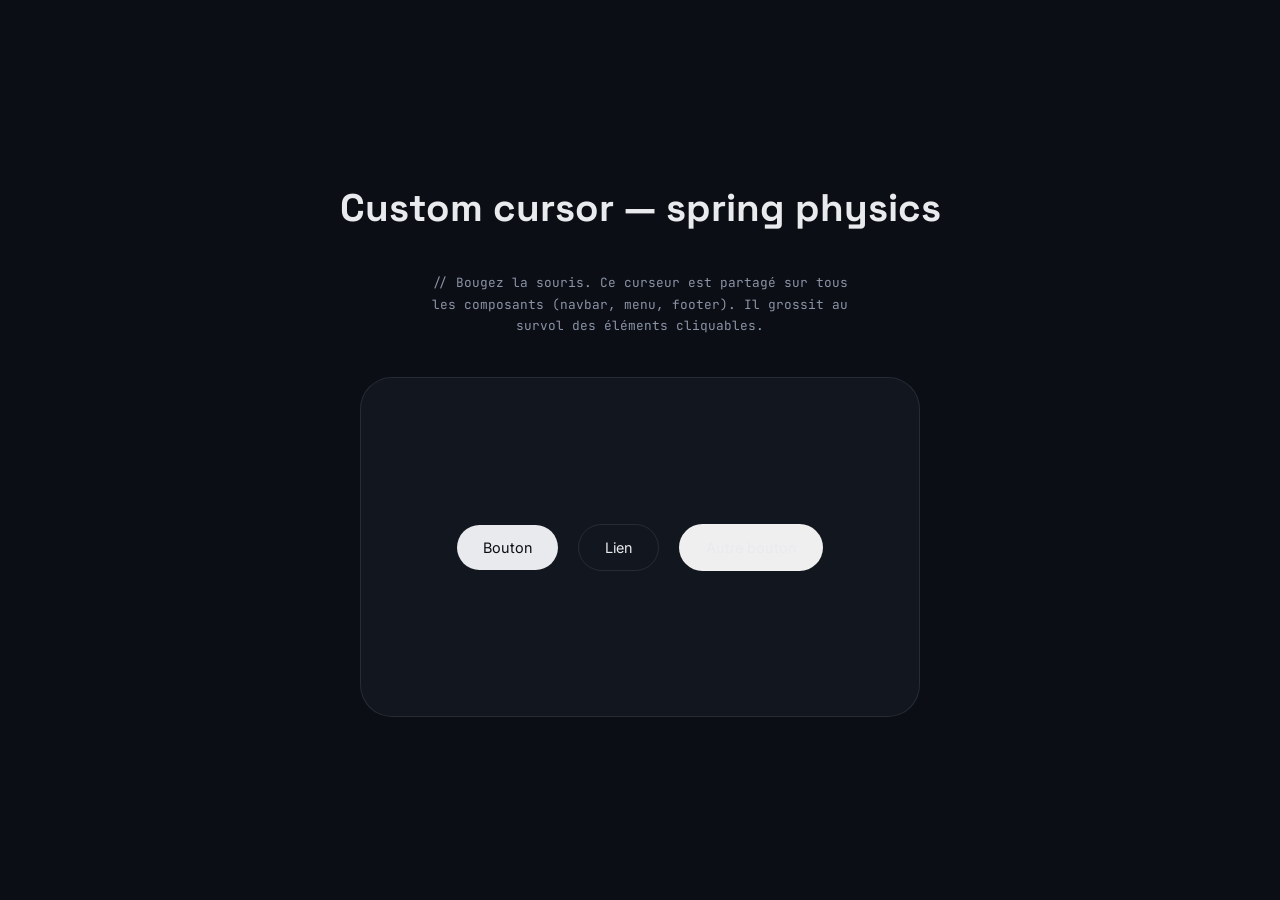
<file: cursor.html>
<!DOCTYPE html>
<html lang="fr">
<head>
<meta charset="UTF-8">
<meta name="viewport" content="width=device-width, initial-scale=1.0">
<title>Composant — Custom Cursor (spring physics)</title>
<link href="https://fonts.googleapis.com/css2?family=Space+Grotesk:wght@500;600;700&family=Inter:wght@400;500&family=JetBrains+Mono:wght@400;500&display=swap" rel="stylesheet">
<link rel="stylesheet" href="cursor.css">
<style>
  :root {
    --bg: #0B0E14;
    --bg-elevated: #12161F;
    --border: rgba(255,255,255,0.09);
    --text: #E8EAED;
    --text-muted: #8B93A7;
    --accent-cyan: #5EEAD4;
    --accent-amber: #F5A623;
    --font-display: 'Space Grotesk', sans-serif;
    --font-body: 'Inter', sans-serif;
    --font-mono: 'JetBrains Mono', monospace;
  }
  * { margin: 0; padding: 0; box-sizing: border-box; }
  body {
    background: var(--bg); color: var(--text); font-family: var(--font-body);
    min-height: 100vh; display: flex; flex-direction: column; align-items: center; justify-content: center;
    gap: 40px; padding: 60px 24px;
  }
  a, button { color: inherit; text-decoration: none; font: inherit; }

  h1 { font-family: var(--font-display); font-size: clamp(1.6rem, 4vw, 2.4rem); text-align: center; }
  p.note { font-family: var(--font-mono); font-size: 0.8rem; color: var(--text-muted); text-align: center; max-width: 440px; line-height: 1.7; }

  .playground {
    width: min(560px, 90vw);
    height: 340px;
    border: 1px solid var(--border);
    border-radius: 32px;
    background: var(--bg-elevated);
    display: flex;
    align-items: center;
    justify-content: center;
    gap: 20px;
    flex-wrap: wrap;
  }
  .demo-btn {
    padding: 14px 26px;
    border: 1px solid var(--border);
    border-radius: 100px;
    font-size: 0.9rem;
  }
  .demo-btn.filled { background: var(--text); color: var(--bg); border: none; }
</style>
</head>
<body>

<h1>Custom cursor — spring physics</h1>
<p class="note">// Bougez la souris. Ce curseur est partagé sur tous les composants (navbar, menu, footer). Il grossit au survol des éléments cliquables.</p>

<div class="playground">
  <button class="demo-btn filled">Bouton</button>
  <a href="#" class="demo-btn">Lien</a>
  <button class="demo-btn">Autre bouton</button>
</div>

<script src="cursor.js"></script>
</body>
</html>
</file>
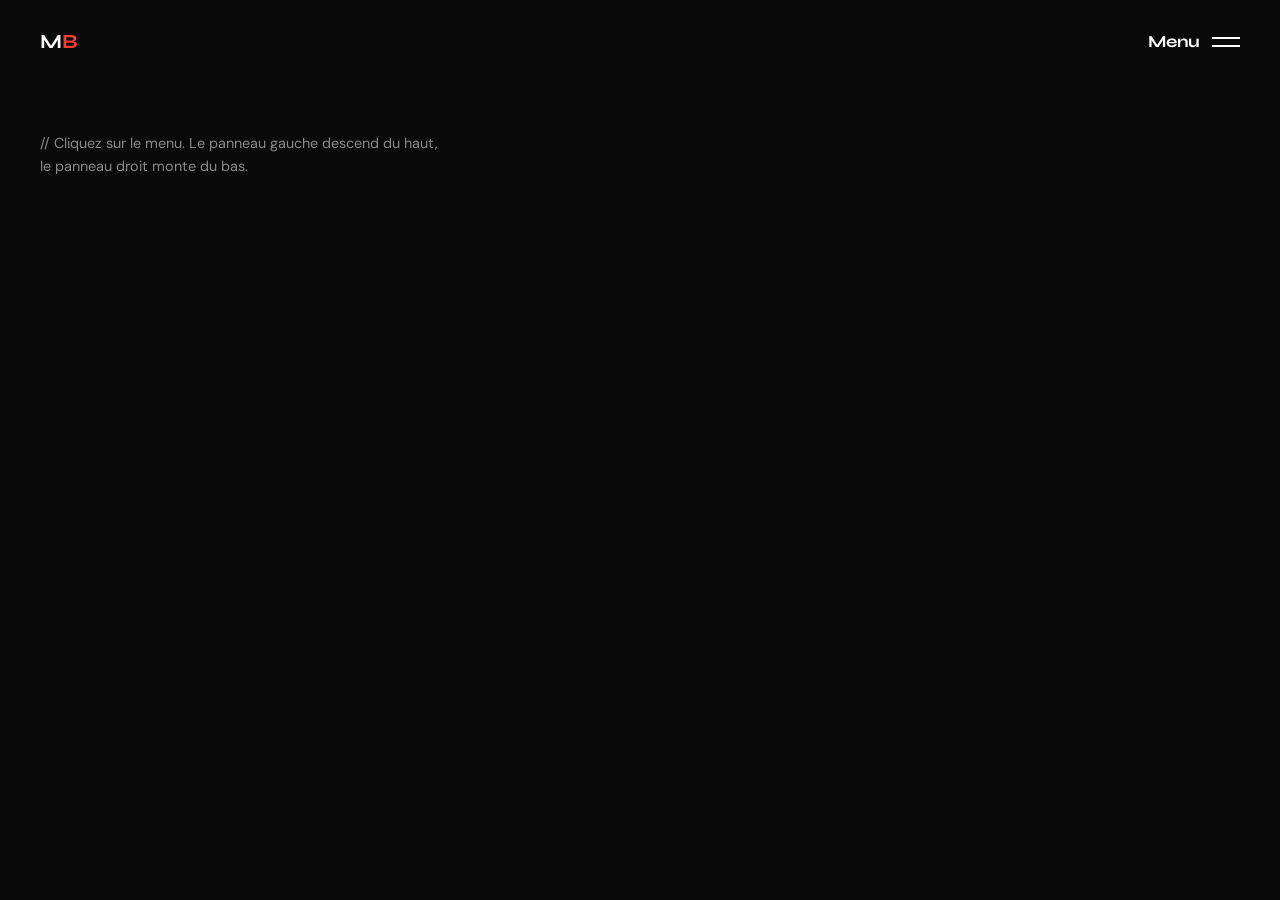
<file: menu.html>
<!DOCTYPE html>
<html lang="fr">
<head>
<meta charset="UTF-8">
<meta name="viewport" content="width=device-width, initial-scale=1.0">
<title>Composant — Menu</title>
<link rel="preconnect" href="https://fonts.googleapis.com">
<link rel="preconnect" href="https://fonts.gstatic.com" crossorigin>
<link href="https://fonts.googleapis.com/css2?family=Syne:wght@600;700;800&family=DM+Sans:wght@400;500;600;700&display=swap" rel="stylesheet">
<link rel="stylesheet" href="cursor.css">
<style>
  :root {
    --bg: #0a0a0a;
    --panel-left: #0a0a0a;
    --panel-right: #1a1a1a;
    --text: #ffffff;
    --text-muted: #8a8a8a;
    --border: rgba(255, 255, 255, 0.1);
    --accent: #FF3B30;
    --font-display: 'Syne', sans-serif;
    --font-body: 'DM Sans', sans-serif;
    --ease: cubic-bezier(0.76, 0, 0.24, 1);
  }

  * { margin: 0; padding: 0; box-sizing: border-box; }

  body {
    background: var(--bg);
    color: var(--text);
    font-family: var(--font-body);
    min-height: 100vh;
    overflow-x: hidden;
  }

  a { color: inherit; text-decoration: none; }
  button { font: inherit; color: inherit; background: none; border: none; cursor: pointer; }
  :focus-visible { outline: 2px solid var(--accent); outline-offset: 3px; }

  /* Demo bar / navbar */
  .navbar.demo-bar {
    position: fixed;
    top: 0;
    left: 0;
    right: 0;
    z-index: 200;
    display: flex;
    align-items: center;
    justify-content: space-between;
    padding: 0 40px;
    height: 84px;
    border-bottom: 1px solid transparent;
    transition: transform 0.45s var(--ease), height 0.4s var(--ease), border-color 0.4s var(--ease);
    will-change: transform;
  }

  .navbar.demo-bar.is-scrolled {
    height: 68px;
    border-bottom-color: var(--border);
  }

  .navbar.demo-bar.is-away {
    transform: translateY(-100%);
    pointer-events: none;
  }

  .demo-logo {
    font-family: var(--font-display);
    font-weight: 700;
    font-size: 1.25rem;
    letter-spacing: -0.02em;
  }

  .demo-logo span { color: var(--accent); }

  .demo-hint {
    padding: calc(84px + 48px) 40px 48px;
    font-size: 0.9rem;
    color: var(--text-muted);
    max-width: 480px;
    line-height: 1.6;
  }

  .nav-toggle {
    display: inline-flex;
    align-items: center;
    gap: 12px;
    padding: 0;
    border: none;
    background: none;
    z-index: 200;
    position: relative;
  }

  .nav-toggle-label {
    font-family: var(--font-display);
    font-weight: 700;
    font-size: 1.05rem;
    letter-spacing: -0.02em;
    color: var(--text);
  }

  .nav-toggle-icon {
    display: flex;
    flex-direction: column;
    justify-content: center;
    gap: 6px;
    width: 28px;
  }

  .nav-toggle-icon span {
    display: block;
    width: 100%;
    height: 2px;
    background: var(--text);
    transition: transform 0.4s var(--ease), opacity 0.3s var(--ease);
  }

  .nav-toggle.is-open .nav-toggle-icon span:nth-child(1) {
    transform: translateY(4px) rotate(45deg);
  }

  .nav-toggle.is-open .nav-toggle-icon span:nth-child(2) {
    transform: translateY(-4px) rotate(-45deg);
  }

  body.menu-open .navbar {
    display: none !important;
  }

  .menu-panel-head {
    flex-shrink: 0;
    height: 84px;
    display: flex;
    align-items: center;
    opacity: 0;
  }

  .menu-panel-right .menu-panel-head { justify-content: flex-end; }

  .menu-head-name {
    font-family: var(--font-display);
    font-weight: 700;
    font-size: 1.25rem;
    letter-spacing: -0.02em;
    color: #ffffff;
  }

  .menu-head-name span { color: var(--accent); }

  .menu-head-close {
    display: inline-flex;
    align-items: center;
    gap: 12px;
    color: #ffffff;
  }

  .menu-head-label {
    font-family: var(--font-display);
    font-weight: 700;
    font-size: 1.05rem;
    letter-spacing: -0.02em;
    color: #ffffff;
  }

  .menu-head-icon {
    display: flex;
    flex-direction: column;
    justify-content: center;
    gap: 6px;
    width: 28px;
  }

  .menu-head-icon span {
    display: block;
    width: 100%;
    height: 2px;
    background: #ffffff;
  }

  .menu-head-icon span:nth-child(1) { transform: translateY(4px) rotate(45deg); }
  .menu-head-icon span:nth-child(2) { transform: translateY(-4px) rotate(-45deg); }

  /* ============ FULLSCREEN MENU ============ */
  .menu-overlay {
    position: fixed;
    inset: 0;
    z-index: 100;
    display: flex;
    pointer-events: none;
    visibility: hidden;
    background: transparent;
  }

  .menu-overlay.is-open {
    pointer-events: auto;
    visibility: visible;
  }

  .menu-panels {
    display: flex;
    width: 100%;
    height: 100%;
    overflow: hidden;
  }

  .menu-panel {
    position: relative;
    height: 100%;
    overflow: hidden;
    will-change: transform;
  }

  .menu-panel-left {
    flex: 1.15;
    background: var(--panel-left);
    transform: translateY(-101%);
  }

  .menu-panel-right {
    flex: 0.85;
    background: var(--panel-right);
    transform: translateY(101%);
  }

  .menu-panel-inner {
    height: 100%;
    display: flex;
    flex-direction: column;
    padding: 0 48px 40px;
  }

  /* Left header */
  .menu-logo {
    font-family: var(--font-display);
    font-weight: 700;
    font-size: 1.35rem;
    letter-spacing: -0.03em;
    display: inline-flex;
    align-items: center;
    gap: 10px;
    margin-bottom: auto;
    opacity: 0;
  }

  .menu-logo-mark {
    width: 28px;
    height: 28px;
    border-radius: 6px;
    background: var(--text);
    color: var(--panel-left);
    display: flex;
    align-items: center;
    justify-content: center;
    font-size: 0.85rem;
    font-weight: 800;
  }

  /* Nav links */
  .menu-nav {
    display: flex;
    flex-direction: column;
    gap: 2px;
    margin: 20px 0 auto;
  }

  .menu-link {
    display: flex;
    align-items: center;
    gap: 14px;
    padding: 6px 0;
    opacity: 0;
    transform: translateY(20px);
  }

  .menu-link-index {
    font-size: 0.72rem;
    font-weight: 500;
    color: var(--text-muted);
    min-width: 24px;
  }

  .menu-link-label {
    font-family: var(--font-display);
    font-weight: 700;
    font-size: clamp(1.35rem, 2.8vw, 2.15rem);
    letter-spacing: -0.03em;
    line-height: 1.1;
    color: var(--text);
    transition: color 0.3s var(--ease);
  }

  .menu-link-plus {
    margin-left: auto;
    width: 22px;
    height: 22px;
    display: flex;
    align-items: center;
    justify-content: center;
    font-size: 1rem;
    font-weight: 400;
    color: var(--text);
    transition: transform 0.35s var(--ease), color 0.3s var(--ease);
  }

  .menu-link:hover .menu-link-label { color: var(--accent); }
  .menu-link:hover .menu-link-plus {
    transform: rotate(45deg);
    color: var(--accent);
  }

  /* Right panel */
  .menu-close {
    align-self: flex-end;
    width: 48px;
    height: 48px;
    display: flex;
    align-items: center;
    justify-content: center;
    opacity: 0;
    transition: transform 0.3s var(--ease);
  }

  .menu-close:hover { transform: rotate(90deg); }

  .menu-close svg {
    width: 22px;
    height: 22px;
    stroke: var(--text);
    stroke-width: 1.5;
    fill: none;
  }

  .menu-contact {
    margin-top: auto;
    margin-bottom: auto;
    max-width: 300px;
  }

  .menu-contact-title {
    font-family: var(--font-display);
    font-weight: 700;
    font-size: clamp(1.25rem, 2vw, 1.6rem);
    letter-spacing: -0.03em;
    margin-bottom: 24px;
    opacity: 0;
    transform: translateY(20px);
  }

  .menu-contact-block {
    margin-bottom: 18px;
    opacity: 0;
    transform: translateY(16px);
  }

  .menu-contact-label {
    display: block;
    font-size: 0.78rem;
    color: var(--text-muted);
    margin-bottom: 4px;
  }

  .menu-contact-value {
    font-size: 0.95rem;
    font-weight: 500;
    color: var(--text);
    line-height: 1.4;
    transition: color 0.25s var(--ease);
  }

  a.menu-contact-value:hover { color: var(--accent); }

  .menu-socials {
    display: flex;
    gap: 10px;
    margin-top: 4px;
  }

  .menu-social {
    width: 40px;
    height: 40px;
    border-radius: 50%;
    border: 1px solid var(--border);
    display: flex;
    align-items: center;
    justify-content: center;
    transition: background 0.3s var(--ease), border-color 0.3s var(--ease), transform 0.3s var(--ease);
  }

  .menu-social svg {
    width: 15px;
    height: 15px;
    fill: currentColor;
  }

  .menu-social:hover {
    background: var(--accent);
    border-color: var(--accent);
    transform: translateY(-2px);
  }

  @media (max-width: 900px) {
    .demo-bar { padding: 0 20px; }
    .demo-hint { padding: 32px 20px; }

    .menu-panels { flex-direction: column; }
    .menu-panel-inner { padding: 0 24px 32px; }
    .menu-panel-head { height: 72px; }

    .menu-panel-left,
    .menu-panel-right {
      flex: none;
      width: 100%;
    }

    .menu-panel-left { height: 58%; }
    .menu-panel-right { height: 42%; }

    .menu-nav {
      margin: 20px 0 12px;
      gap: 2px;
      overflow-y: auto;
    }

    .menu-link { padding: 6px 0; }
    .menu-link-label { font-size: clamp(1.5rem, 7vw, 2rem); }
    .menu-contact { margin-top: 12px; margin-bottom: 0; }
    .menu-contact-title { margin-bottom: 20px; font-size: 1.4rem; }
    .menu-contact-block { margin-bottom: 14px; }
  }
</style>
</head>
<body>

<div class="demo-bar navbar" id="navbar">
  <a href="#" class="demo-logo">M<span>B</span></a>
  <button class="nav-toggle" id="navToggle" aria-label="Ouvrir le menu" aria-expanded="false">
    <span class="nav-toggle-label">Menu</span>
    <span class="nav-toggle-icon" aria-hidden="true">
      <span></span>
      <span></span>
    </span>
  </button>
</div>

<p class="demo-hint">// Cliquez sur le menu. Le panneau gauche descend du haut, le panneau droit monte du bas.</p>

<div class="menu-overlay" id="menuOverlay" aria-hidden="true">
  <div class="menu-panels">
  <div class="menu-panel menu-panel-left" id="panelLeft">
    <div class="menu-panel-inner">
      <div class="menu-panel-head">
        <a href="#" class="menu-head-name">Mohamed <span>Bouzayan</span></a>
      </div>
      <nav class="menu-nav" aria-label="Navigation principale">
        <a href="index.html" class="menu-link">
          <span class="menu-link-index">01</span>
          <span class="menu-link-label">Accueil</span>
          <span class="menu-link-plus" aria-hidden="true">+</span>
        </a>
        <a href="#apropos" class="menu-link">
          <span class="menu-link-index">02</span>
          <span class="menu-link-label">À propos</span>
          <span class="menu-link-plus" aria-hidden="true">+</span>
        </a>
        <a href="projets.html" class="menu-link">
          <span class="menu-link-index">03</span>
          <span class="menu-link-label">Projets</span>
          <span class="menu-link-plus" aria-hidden="true">+</span>
        </a>
        <a href="#competences" class="menu-link">
          <span class="menu-link-index">04</span>
          <span class="menu-link-label">Compétences</span>
          <span class="menu-link-plus" aria-hidden="true">+</span>
        </a>
        <a href="services.html" class="menu-link">
          <span class="menu-link-index">05</span>
          <span class="menu-link-label">Services</span>
          <span class="menu-link-plus" aria-hidden="true">+</span>
        </a>
        <a href="contact.html" class="menu-link">
          <span class="menu-link-index">06</span>
          <span class="menu-link-label">Contact</span>
          <span class="menu-link-plus" aria-hidden="true">+</span>
        </a>
      </nav>
    </div>
  </div>

  <div class="menu-panel menu-panel-right" id="panelRight">
    <div class="menu-panel-inner">
      <div class="menu-panel-head">
        <button type="button" class="menu-head-close" id="menuCloseBtn" aria-label="Fermer le menu">
          <span class="menu-head-label">Menu</span>
          <span class="menu-head-icon" aria-hidden="true"><span></span><span></span></span>
        </button>
      </div>
      <div class="menu-contact">
        <h2 class="menu-contact-title">Get In Touch</h2>

        <div class="menu-contact-block">
          <span class="menu-contact-label">Phone</span>
          <a href="tel:+212690815605" class="menu-contact-value">+212 690 815 605</a>
        </div>

        <div class="menu-contact-block">
          <span class="menu-contact-label">Email</span>
          <a href="mailto:mohammedbouzi177@gmail.com" class="menu-contact-value">mohammedbouzi177@gmail.com</a>
        </div>

        <div class="menu-contact-block">
          <span class="menu-contact-label">Address</span>
          <p class="menu-contact-value">Beni Mellal, Maroc</p>
        </div>

        <div class="menu-contact-block">
          <span class="menu-contact-label">Follow us</span>
          <div class="menu-socials">
            <a href="https://github.com/" class="menu-social" aria-label="GitHub" target="_blank" rel="noopener">
              <svg viewBox="0 0 24 24" aria-hidden="true"><path d="M12 2C6.5 2 2 6.5 2 12c0 4.4 2.9 8.2 6.8 9.5.5.1.7-.2.7-.5v-1.7c-2.8.6-3.4-1.3-3.4-1.3-.4-1.1-1.1-1.4-1.1-1.4-.9-.6.1-.6.1-.6 1 .1 1.5 1 1.5 1 .9 1.5 2.3 1.1 2.9.8.1-.6.3-1.1.6-1.3-2.2-.3-4.6-1.1-4.6-5 0-1.1.4-2 1-2.7-.1-.3-.4-1.3.1-2.7 0 0 .8-.3 2.8 1 .8-.2 1.6-.3 2.4-.3s1.6.1 2.4.3c2-.1 2.8-1 2.8-1 .5 1.4.2 2.4.1 2.7.6.7 1 1.6 1 2.7 0 3.9-2.3 4.7-4.6 5 .4.3.7.9.7 1.8v2.7c0 .3.2.6.7.5C19.1 20.2 22 16.4 22 12c0-5.5-4.5-10-10-10z"/></svg>
            </a>
            <a href="https://x.com/" class="menu-social" aria-label="X / Twitter" target="_blank" rel="noopener">
              <svg viewBox="0 0 24 24" aria-hidden="true"><path d="M18.2 4H21l-6.6 7.5L22 20h-5.8l-4.5-5.4L6.4 20H3.6l7-8L2 4h6l4.1 5L18.2 4zm-1 14.6h1.6L7 5.3H5.3l11.9 13.3z"/></svg>
            </a>
            <a href="https://linkedin.com/" class="menu-social" aria-label="LinkedIn" target="_blank" rel="noopener">
              <svg viewBox="0 0 24 24" aria-hidden="true"><path d="M6.5 9H3v12h3.5V9zM4.8 3C3.5 3 2.5 4 2.5 5.3c0 1.2 1 2.2 2.3 2.2h.1c1.3 0 2.3-1 2.3-2.2C7.1 4 6.1 3 4.8 3zM21 14.5c0-2.8-1.5-4.6-3.6-4.6-1.7 0-2.4.9-2.8 1.6V9H11v12h3.5v-6.5c0-.9.6-1.8 1.6-1.8 1 0 1.5.7 1.5 1.8V21H21v-6.5z"/></svg>
            </a>
          </div>
        </div>
      </div>
    </div>
  </div>
  </div>
</div>

<script src="https://cdnjs.cloudflare.com/ajax/libs/gsap/3.12.5/gsap.min.js"></script>
<script>
  const navToggle = document.getElementById('navToggle');
  const menuClose = document.getElementById('menuCloseBtn');
  const overlay = document.getElementById('menuOverlay');
  const panelLeft = document.getElementById('panelLeft');
  const panelRight = document.getElementById('panelRight');

  let menuOpen = false;

  const openTl = gsap.timeline({
    paused: true,
    defaults: { ease: 'power4.inOut' },
    onReverseComplete() {
      overlay.classList.remove('is-open');
      overlay.setAttribute('aria-hidden', 'true');
      document.body.classList.remove('menu-open');
      document.body.style.overflow = '';
    },
  });

  openTl
    .set(overlay, { visibility: 'visible' })
    /* Gauche : du haut vers le bas */
    .to(panelLeft, { y: '0%', duration: 0.85 }, 0)
    /* Droite : du bas vers le haut */
    .to(panelRight, { y: '0%', duration: 0.85 }, 0)
    .to('.menu-panel-head', { opacity: 1, duration: 0.4, ease: 'power2.out' }, 0.35)
    .to('.menu-link', {
      opacity: 1,
      y: 0,
      stagger: 0.07,
      duration: 0.55,
      ease: 'power3.out',
    }, 0.45)
    .to('.menu-contact-title', { opacity: 1, y: 0, duration: 0.5, ease: 'power3.out' }, 0.5)
    .to('.menu-contact-block', {
      opacity: 1,
      y: 0,
      stagger: 0.08,
      duration: 0.45,
      ease: 'power3.out',
    }, 0.58);

  /* États initiaux des panneaux (hors écran) */
  gsap.set(panelLeft, { y: '-101%' });
  gsap.set(panelRight, { y: '101%' });

  function openMenu() {
    if (menuOpen) return;
    menuOpen = true;
    overlay.classList.add('is-open');
    overlay.setAttribute('aria-hidden', 'false');
    navToggle.classList.add('is-open');
    navToggle.setAttribute('aria-expanded', 'true');
    document.body.classList.add('menu-open');
    document.body.style.overflow = 'hidden';
    openTl.play(0);
  }

  function closeMenu() {
    if (!menuOpen) return;
    menuOpen = false;
    navToggle.classList.remove('is-open');
    navToggle.setAttribute('aria-expanded', 'false');
    openTl.reverse();
  }

  function toggleMenu() {
    menuOpen ? closeMenu() : openMenu();
  }

  navToggle.addEventListener('click', toggleMenu);
  menuClose.addEventListener('click', closeMenu);

  document.querySelectorAll('.menu-link').forEach((link) => {
    link.addEventListener('click', (e) => {
      const href = link.getAttribute('href');
      if (!href || href === '#') {
        e.preventDefault();
        closeMenu();
        return;
      }
      if (!href.startsWith('#')) {
        e.preventDefault();
        closeMenu();
        window.location.assign(href);
        return;
      }
      closeMenu();
    });
  });

  document.addEventListener('keydown', (e) => {
    if (e.key === 'Escape' && menuOpen) closeMenu();
  });
</script>
<script src="navbar-scroll.js"></script>
<script src="cursor.js"></script>
</body>
</html>
</file>
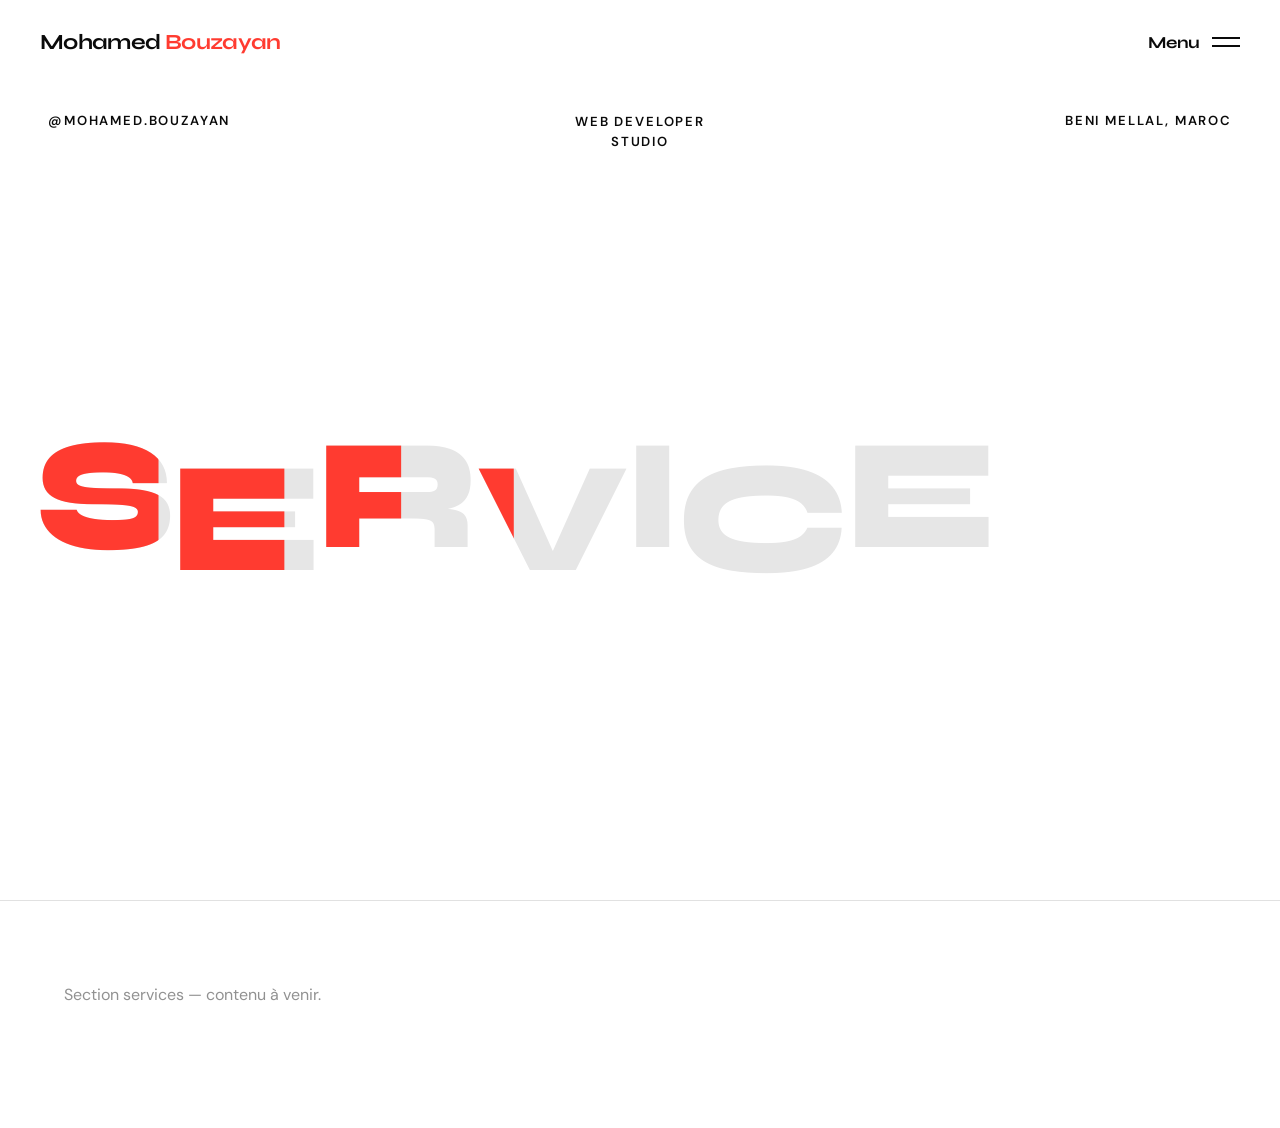
<file: services.html>
<!DOCTYPE html>
<html lang="fr">
<head>
<meta charset="UTF-8">
<meta name="viewport" content="width=device-width, initial-scale=1.0">
<title>Services — Mohamed Bouzayan</title>
<link rel="preconnect" href="https://fonts.googleapis.com">
<link rel="preconnect" href="https://fonts.gstatic.com" crossorigin>
<link href="https://fonts.googleapis.com/css2?family=Syne:wght@600;700;800&family=DM+Sans:wght@400;500;600;700&display=swap" rel="stylesheet">
<link rel="stylesheet" href="cursor.css">
<style>
  :root {
    --bg: #ffffff;
    --text: #0a0a0a;
    --text-muted: rgba(10, 10, 10, 0.45);
    --border: rgba(10, 10, 10, 0.12);
    --accent: #FF3B30;
    --font-display: 'Syne', sans-serif;
    --font-body: 'DM Sans', sans-serif;
    --ease: cubic-bezier(0.65, 0, 0.35, 1);
    --nav-h: 84px;
  }

  * { margin: 0; padding: 0; box-sizing: border-box; }
  html, body { overflow-x: hidden; }

  body {
    background: var(--bg);
    color: var(--text);
    font-family: var(--font-body);
    min-height: 100vh;
  }

  a { color: inherit; text-decoration: none; }
  button { font: inherit; color: inherit; background: none; border: none; cursor: pointer; }
  :focus-visible { outline: 2px solid var(--accent); outline-offset: 3px; }

  /* ============ NAVBAR ============ */
  .navbar {
    position: fixed;
    top: 0; left: 0; right: 0;
    z-index: 200;
    height: var(--nav-h);
    display: flex;
    align-items: center;
    transition: transform 0.45s var(--ease), height 0.4s var(--ease);
    will-change: transform;
  }

  .navbar.is-scrolled { height: 68px; }
  .navbar.is-away { transform: translateY(-100%); pointer-events: none; }
  .navbar.is-hidden { display: none !important; }
  body.menu-open .navbar { display: none !important; }

  .nav-inner {
    width: 100%;
    padding: 0 40px;
    display: flex;
    align-items: center;
    justify-content: space-between;
  }

  .nav-name {
    font-family: var(--font-display);
    font-weight: 700;
    font-size: clamp(1.1rem, 2vw, 1.35rem);
    letter-spacing: -0.03em;
    color: var(--text);
    transition: color 0.25s var(--ease);
  }

  .nav-name:hover { color: var(--accent); }
  .nav-name span { color: var(--accent); }

  .nav-toggle {
    display: inline-flex;
    align-items: center;
    gap: 12px;
    padding: 0;
    z-index: 200;
    position: relative;
  }

  .nav-toggle-label {
    font-family: var(--font-display);
    font-weight: 700;
    font-size: 1.05rem;
    letter-spacing: -0.02em;
    color: var(--text);
  }

  .nav-toggle-icon {
    display: flex;
    flex-direction: column;
    justify-content: center;
    gap: 6px;
    width: 28px;
  }

  .nav-toggle-icon span {
    display: block;
    width: 100%;
    height: 2px;
    background: var(--text);
    transition: transform 0.4s var(--ease), background 0.3s var(--ease);
  }

  .nav-toggle:hover .nav-toggle-icon span { background: var(--accent); }
  .nav-toggle.is-open .nav-toggle-icon span:nth-child(1) { transform: translateY(4px) rotate(45deg); }
  .nav-toggle.is-open .nav-toggle-icon span:nth-child(2) { transform: translateY(-4px) rotate(-45deg); }

  /* ============ MENU ============ */
  .menu-overlay { position: fixed; inset: 0; z-index: 300; display: flex; pointer-events: none; visibility: hidden; background: transparent; }
  .menu-overlay.is-open { pointer-events: auto; visibility: visible; }
  .menu-panels { display: flex; width: 100%; height: 100%; overflow: hidden; }
  .menu-panel { position: relative; height: 100%; overflow: hidden; will-change: transform; }
  .menu-panel-left { flex: 1.15; background: #0a0a0a; transform: translateY(-101%); }
  .menu-panel-right { flex: 0.85; background: #1a1a1a; transform: translateY(101%); }
  .menu-panel-inner { height: 100%; display: flex; flex-direction: column; padding: 0 48px 40px; }
  .menu-panel-head { flex-shrink: 0; height: var(--nav-h); display: flex; align-items: center; opacity: 0; }
  .menu-panel-right .menu-panel-head { justify-content: flex-end; }
  .menu-head-name { font-family: var(--font-display); font-weight: 700; font-size: clamp(1.1rem, 2vw, 1.35rem); letter-spacing: -0.03em; color: #fff; }
  .menu-head-name span { color: var(--accent); }
  .menu-head-close { display: inline-flex; align-items: center; gap: 12px; padding: 0; color: #fff; }
  .menu-head-label { font-family: var(--font-display); font-weight: 700; font-size: 1.05rem; letter-spacing: -0.02em; color: #fff; }
  .menu-head-icon { display: flex; flex-direction: column; justify-content: center; gap: 6px; width: 28px; }
  .menu-head-icon span { display: block; width: 100%; height: 2px; background: #fff; transition: background 0.3s var(--ease); }
  .menu-head-icon span:nth-child(1) { transform: translateY(4px) rotate(45deg); }
  .menu-head-icon span:nth-child(2) { transform: translateY(-4px) rotate(-45deg); }
  .menu-head-close:hover .menu-head-icon span { background: var(--accent); }
  .menu-nav { display: flex; flex-direction: column; gap: 2px; margin: 20px 0 auto; }
  .menu-link { display: flex; align-items: center; gap: 14px; padding: 6px 0; opacity: 0; transform: translateY(20px); }
  .menu-link-index { font-size: 0.72rem; font-weight: 500; color: rgba(255,255,255,0.45); min-width: 24px; }
  .menu-link-label { font-family: var(--font-display); font-weight: 700; font-size: clamp(1.35rem, 2.8vw, 2.15rem); letter-spacing: -0.03em; line-height: 1.1; color: #fff; transition: color 0.3s var(--ease); }
  .menu-link-plus { margin-left: auto; width: 22px; height: 22px; display: flex; align-items: center; justify-content: center; font-size: 1rem; color: #fff; transition: transform 0.35s var(--ease), color 0.3s var(--ease); }
  .menu-link:hover .menu-link-label { color: var(--accent); }
  .menu-link:hover .menu-link-plus { transform: rotate(45deg); color: var(--accent); }
  .menu-contact { margin-top: auto; margin-bottom: auto; max-width: 300px; }
  .menu-contact-title { font-family: var(--font-display); font-weight: 700; font-size: clamp(1.25rem, 2vw, 1.6rem); letter-spacing: -0.03em; margin-bottom: 24px; opacity: 0; transform: translateY(20px); color: #fff; }
  .menu-contact-block { margin-bottom: 18px; opacity: 0; transform: translateY(16px); }
  .menu-contact-label { display: block; font-size: 0.78rem; color: rgba(255,255,255,0.45); margin-bottom: 4px; }
  .menu-contact-value { font-size: 0.95rem; font-weight: 500; color: #fff; line-height: 1.4; transition: color 0.25s var(--ease); }
  a.menu-contact-value:hover { color: var(--accent); }
  .menu-socials { display: flex; gap: 10px; margin-top: 4px; }
  .menu-social { width: 40px; height: 40px; border-radius: 50%; border: 1px solid rgba(255,255,255,0.1); display: flex; align-items: center; justify-content: center; transition: background 0.3s var(--ease), border-color 0.3s var(--ease), transform 0.3s var(--ease); color: #fff; }
  .menu-social svg { width: 15px; height: 15px; fill: currentColor; }
  .menu-social:hover { background: var(--accent); border-color: var(--accent); transform: translateY(-2px); }

  @media (max-width: 900px) {
    .menu-panels { flex-direction: column; }
    .menu-panel-inner { padding: 0 24px 28px; }
    .menu-panel-head { height: 72px; }
    .menu-panel-left, .menu-panel-right { flex: none; width: 100%; }
    .menu-panel-left { height: 58%; }
    .menu-panel-right { height: 42%; }
    .nav-inner { padding: 0 20px; }
  }

  /* ============ SERVICES HERO ============ */
  .services-hero {
    position: relative;
    min-height: 100vh;
    display: flex;
    flex-direction: column;
    justify-content: space-between;
    padding: calc(var(--nav-h) + 28px) clamp(24px, 4vw, 48px) clamp(32px, 5vw, 56px);
    background: var(--bg);
    overflow: hidden;
  }

  .services-hero-trail {
    position: absolute;
    inset: 0;
    z-index: 1;
    pointer-events: none;
    overflow: hidden;
  }

  .services-hero-float {
    position: absolute;
    z-index: 1;
    background: transparent;
    opacity: 0;
    will-change: transform, opacity, filter;
  }

  .services-hero-float img {
    display: block;
    width: 100%;
    height: auto;
    object-fit: contain;
    mix-blend-mode: screen;
    user-select: none;
    pointer-events: none;
  }

  .services-hero-inner {
    position: relative;
    z-index: 2;
    display: flex;
    flex-direction: column;
    justify-content: space-between;
    flex: 1;
    pointer-events: none;
  }

  .services-hero-meta {
    display: grid;
    grid-template-columns: 1fr auto 1fr;
    align-items: start;
    gap: 16px;
    font-size: clamp(0.68rem, 1.1vw, 0.82rem);
    font-weight: 600;
    letter-spacing: 0.14em;
    text-transform: uppercase;
    color: var(--text);
    opacity: 0;
    transform: translateY(16px);
  }

  .services-hero-meta-left { justify-self: start; }
  .services-hero-meta-center {
    justify-self: center;
    text-align: center;
    line-height: 1.55;
  }
  .services-hero-meta-right { justify-self: end; text-align: right; }

  .services-hero-title-wrap {
    position: relative;
    display: flex;
    align-items: center;
    justify-content: flex-start;
    flex: 1;
    gap: clamp(10px, 2vw, 20px);
    padding: clamp(16px, 4vh, 48px) clamp(24px, 4vw, 48px) clamp(8px, 2vh, 24px);
    padding-left: 0;
    margin-left: clamp(-12px, -5vw, -72px);
  }

  .services-hero-title {
    font-family: var(--font-display);
    font-weight: 800;
    font-size: clamp(3rem, 12vw, 8.25rem);
    line-height: 0.92;
    letter-spacing: -0.04em;
    text-transform: uppercase;
    text-align: left;
    width: max-content;
    max-width: 100%;
  }

  .services-hero-squiggle {
    flex-shrink: 0;
    width: clamp(68px, 9vw, 112px);
    color: var(--text);
    opacity: 0;
    transform: scale(0.6);
    pointer-events: none;
    align-self: center;
    margin-top: clamp(49px, 4vh, 60px);
  }

  .services-hero-squiggle svg {
    display: block;
    width: 100%;
    height: auto;
    overflow: visible;
  }

  .services-title-word {
    display: inline-flex;
    align-items: center;
    justify-content: center;
    gap: 0.01em;
  }

  .services-title-letter {
    display: inline-block;
    opacity: 0;
    transform: translateY(36px);
  }

  .services-title-reveal {
    position: relative;
    display: inline-block;
    transform: scaleY(1.2);
    transform-origin: center center;
  }

  .services-title-letter:nth-child(odd) .services-title-reveal {
    transform: scaleY(1.2) translateY(-0.07em);
  }

  .services-title-letter:nth-child(even) .services-title-reveal {
    transform: scaleY(1.2) translateY(0.07em);
  }

  .services-title-base {
    color: rgba(10, 10, 10, 0.1);
  }

  .services-title-fill {
    position: absolute;
    inset: 0;
    color: var(--accent);
    clip-path: inset(0 100% 0 0);
    will-change: clip-path;
  }

  .services-placeholder {
    padding: 80px clamp(24px, 5vw, 80px) 120px;
    border-top: 1px solid var(--border);
  }

  .services-placeholder p {
    max-width: 520px;
    font-size: 1rem;
    line-height: 1.7;
    color: var(--text-muted);
  }

  @media (max-width: 900px) {
    .services-hero { min-height: 92vh; padding-top: calc(var(--nav-h) + 16px); }
    .services-hero-meta {
      grid-template-columns: 1fr;
      text-align: center;
      gap: 10px;
    }
    .services-hero-meta-left,
    .services-hero-meta-right { justify-self: center; text-align: center; }
    .services-hero-title-wrap {
      margin-left: clamp(-8px, -3vw, -32px);
      gap: 10px;
    }
    .services-hero-title {
      font-size: clamp(2.6rem, 13vw, 5.5rem);
      letter-spacing: -0.035em;
    }
    .services-hero-squiggle { width: clamp(52px, 12vw, 68px); }
  }
</style>
</head>
<body>

<header class="navbar" id="navbar">
  <div class="nav-inner">
    <a href="index.html" class="nav-name">Mohamed <span>Bouzayan</span></a>
    <button class="nav-toggle" id="navToggle" aria-label="Ouvrir le menu" aria-expanded="false">
      <span class="nav-toggle-label">Menu</span>
      <span class="nav-toggle-icon" aria-hidden="true"><span></span><span></span></span>
    </button>
  </div>
</header>

<div class="menu-overlay" id="menuOverlay" aria-hidden="true">
  <div class="menu-panels">
    <div class="menu-panel menu-panel-left" id="panelLeft">
      <div class="menu-panel-inner">
        <div class="menu-panel-head">
          <a href="#" class="menu-head-name">Mohamed <span>Bouzayan</span></a>
        </div>
        <nav class="menu-nav" aria-label="Navigation principale">
          <a href="index.html" class="menu-link"><span class="menu-link-index">01</span><span class="menu-link-label">Accueil</span><span class="menu-link-plus">+</span></a>
          <a href="#" class="menu-link"><span class="menu-link-index">02</span><span class="menu-link-label">À propos</span><span class="menu-link-plus">+</span></a>
          <a href="projets.html" class="menu-link"><span class="menu-link-index">03</span><span class="menu-link-label">Projets</span><span class="menu-link-plus">+</span></a>
          <a href="#" class="menu-link"><span class="menu-link-index">04</span><span class="menu-link-label">Compétences</span><span class="menu-link-plus">+</span></a>
          <a href="services.html" class="menu-link"><span class="menu-link-index">05</span><span class="menu-link-label">Services</span><span class="menu-link-plus">+</span></a>
          <a href="contact.html" class="menu-link"><span class="menu-link-index">06</span><span class="menu-link-label">Contact</span><span class="menu-link-plus">+</span></a>
        </nav>
      </div>
    </div>
    <div class="menu-panel menu-panel-right" id="panelRight">
      <div class="menu-panel-inner">
        <div class="menu-panel-head">
          <button type="button" class="menu-head-close" id="menuClose" aria-label="Fermer le menu">
            <span class="menu-head-label">Menu</span>
            <span class="menu-head-icon" aria-hidden="true"><span></span><span></span></span>
          </button>
        </div>
        <div class="menu-contact">
          <h2 class="menu-contact-title">Get In Touch</h2>
          <div class="menu-contact-block"><span class="menu-contact-label">Phone</span><a href="tel:+212690815605" class="menu-contact-value">+212 690 815 605</a></div>
          <div class="menu-contact-block"><span class="menu-contact-label">Email</span><a href="mailto:mohammedbouzi177@gmail.com" class="menu-contact-value">mohammedbouzi177@gmail.com</a></div>
          <div class="menu-contact-block"><span class="menu-contact-label">Address</span><p class="menu-contact-value">Beni Mellal, Maroc</p></div>
          <div class="menu-contact-block"><span class="menu-contact-label">Follow us</span>
            <div class="menu-socials">
              <a href="https://github.com/" class="menu-social" aria-label="GitHub" target="_blank" rel="noopener"><svg viewBox="0 0 24 24"><path d="M12 2C6.5 2 2 6.5 2 12c0 4.4 2.9 8.2 6.8 9.5.5.1.7-.2.7-.5v-1.7c-2.8.6-3.4-1.3-3.4-1.3-.4-1.1-1.1-1.4-1.1-1.4-.9-.6.1-.6.1-.6 1 .1 1.5 1 1.5 1 .9 1.5 2.3 1.1 2.9.8.1-.6.3-1.1.6-1.3-2.2-.3-4.6-1.1-4.6-5 0-1.1.4-2 1-2.7-.1-.3-.4-1.3.1-2.7 0 0 .8-.3 2.8 1 .8-.2 1.6-.3 2.4-.3s1.6.1 2.4.3c2-.1 2.8-1 2.8-1 .5 1.4.2 2.4.1 2.7.6.7 1 1.6 1 2.7 0 3.9-2.3 4.7-4.6 5 .4.3.7.9.7 1.8v2.7c0 .3.2.6.7.5C19.1 20.2 22 16.4 22 12c0-5.5-4.5-10-10-10z"/></svg></a>
              <a href="https://x.com/" class="menu-social" aria-label="X / Twitter" target="_blank" rel="noopener"><svg viewBox="0 0 24 24"><path d="M18.2 4H21l-6.6 7.5L22 20h-5.8l-4.5-5.4L6.4 20H3.6l7-8L2 4h6l4.1 5L18.2 4zm-1 14.6h1.6L7 5.3H5.3l11.9 13.3z"/></svg></a>
              <a href="https://linkedin.com/" class="menu-social" aria-label="LinkedIn" target="_blank" rel="noopener"><svg viewBox="0 0 24 24"><path d="M6.5 9H3v12h3.5V9zM4.8 3C3.5 3 2.5 4 2.5 5.3c0 1.2 1 2.2 2.3 2.2h.1c1.3 0 2.3-1 2.3-2.2C7.1 4 6.1 3 4.8 3zM21 14.5c0-2.8-1.5-4.6-3.6-4.6-1.7 0-2.4.9-2.8 1.6V9H11v12h3.5v-6.5c0-.9.6-1.8 1.6-1.8 1 0 1.5.7 1.5 1.8V21H21v-6.5z"/></svg></a>
            </div>
          </div>
        </div>
      </div>
    </div>
  </div>
</div>

<section class="services-hero" id="servicesHero" aria-label="Services">
  <div class="services-hero-trail" id="servicesHeroTrail" aria-hidden="true"></div>

  <div class="services-hero-inner">
    <div class="services-hero-meta">
      <span class="services-hero-meta-left">@MOHAMED.BOUZAYAN</span>
      <span class="services-hero-meta-center">Web Developer<br>Studio</span>
      <span class="services-hero-meta-right">Beni Mellal, Maroc</span>
    </div>

    <div class="services-hero-title-wrap">
      <h1 class="services-hero-title">Service</h1>
      <div class="services-hero-squiggle" aria-hidden="true">
        <svg xmlns="http://www.w3.org/2000/svg" width="123" height="130" viewBox="0 0 123 130" fill="none">
          <path d="M58.2803 1.15449C63.3023 14.3017 71.049 54.3533 48.1082 67.0973C36.1831 73.4283 11.7107 77.3064 2.37778 43.9355C-1.14293 31.3468 9.61622 20.8908 32.0893 28.8395C45.055 33.4255 76.4207 44.0467 90.5787 70.0771C98.0511 83.8154 104.166 111.84 99.1745 129.671M99.1745 129.671C100.942 121.014 108.128 104.495 122.737 107.673M99.1745 129.671C100.181 123.978 97.0522 110.014 76.485 99.698M75.3644 33.2431C80.479 35.6688 96.6446 46.4742 101.81 64.2891" stroke="currentColor" stroke-width="1.5"></path>
        </svg>
      </div>
    </div>
  </div>
</section>

<section class="services-placeholder" aria-hidden="true">
  <p>Section services — contenu à venir.</p>
</section>

<script src="https://cdnjs.cloudflare.com/ajax/libs/gsap/3.12.5/gsap.min.js"></script>
<script>
  (function initServicesTitle() {
    const title = document.querySelector('.services-hero-title');
    if (!title) return;

    const raw = title.textContent.trim();
    title.textContent = '';
    title.setAttribute('aria-label', raw);

    const wordWrap = document.createElement('span');
    wordWrap.className = 'services-title-word';

    [...raw].forEach((ch) => {
      const letter = document.createElement('span');
      letter.className = 'services-title-letter';
      letter.setAttribute('aria-hidden', 'true');

      const reveal = document.createElement('span');
      reveal.className = 'services-title-reveal';

      const base = document.createElement('span');
      base.className = 'services-title-base';
      base.textContent = ch;

      const fill = document.createElement('span');
      fill.className = 'services-title-fill';
      fill.textContent = ch;

      reveal.appendChild(base);
      reveal.appendChild(fill);
      letter.appendChild(reveal);
      wordWrap.appendChild(letter);
    });

    title.appendChild(wordWrap);
  })();

  const heroIntro = gsap.timeline({ defaults: { ease: 'power4.out' } });
  heroIntro
    .to('.services-hero-meta', { opacity: 1, y: 0, duration: 0.7 })
    .to('.services-title-letter', {
      opacity: 1,
      y: 0,
      duration: 0.9,
      stagger: 0.07,
      ease: 'power3.out',
    }, 0.12)
    .to('.services-title-fill', {
      clipPath: 'inset(0 0% 0 0)',
      duration: 1.05,
      stagger: 0.09,
      ease: 'power3.inOut',
    }, '-=0.55')
    .to('.services-hero-squiggle', {
      opacity: 1,
      scale: 1,
      duration: 0.7,
      ease: 'back.out(2)',
    }, '-=0.45');

  gsap.to('.services-hero-squiggle', {
    y: '+=10',
    duration: 2.4,
    yoyo: true,
    repeat: -1,
    ease: 'sine.inOut',
    delay: 1.2,
  });

  gsap.from('.navbar', {
    yPercent: -100,
    duration: 0.7,
    ease: 'power3.out',
    onComplete() {
      gsap.set('.navbar', { clearProps: 'transform' });
    },
  });
</script>
<script src="services-hero.js"></script>
<script src="navbar-scroll.js"></script>
<script src="cursor.js"></script>
<script>
  const navbar = document.getElementById('navbar');
  const navToggle = document.getElementById('navToggle');
  const menuClose = document.getElementById('menuClose');
  const overlay = document.getElementById('menuOverlay');
  const panelLeft = document.getElementById('panelLeft');
  const panelRight = document.getElementById('panelRight');
  let menuOpen = false;
  let scrollLockY = 0;

  gsap.set(panelLeft, { y: '-101%' });
  gsap.set(panelRight, { y: '101%' });

  function lockScroll() {
    scrollLockY = window.scrollY;
    document.body.style.position = 'fixed';
    document.body.style.top = `-${scrollLockY}px`;
    document.body.style.left = '0';
    document.body.style.right = '0';
    document.body.style.width = '100%';
    document.body.style.overflow = 'hidden';
  }

  function unlockScroll() {
    document.body.style.position = '';
    document.body.style.top = '';
    document.body.style.left = '';
    document.body.style.right = '';
    document.body.style.width = '';
    document.body.style.overflow = '';
    window.scrollTo(0, scrollLockY);
  }

  const openTl = gsap.timeline({
    paused: true,
    defaults: { ease: 'power4.inOut' },
    onReverseComplete() {
      overlay.classList.remove('is-open');
      overlay.setAttribute('aria-hidden', 'true');
      navbar.classList.remove('is-hidden');
      document.body.classList.remove('menu-open');
      navToggle.classList.remove('is-open');
      navToggle.setAttribute('aria-expanded', 'false');
      unlockScroll();
    },
  });

  openTl
    .set(overlay, { visibility: 'visible' })
    .to(panelLeft, { y: '0%', duration: 0.85 }, 0)
    .to(panelRight, { y: '0%', duration: 0.85 }, 0)
    .to('.menu-panel-head', { opacity: 1, duration: 0.45, ease: 'power3.out' }, 0.38)
    .to('.menu-link', { opacity: 1, y: 0, stagger: 0.07, duration: 0.55, ease: 'power3.out' }, 0.45)
    .to('.menu-contact-title', { opacity: 1, y: 0, duration: 0.5, ease: 'power3.out' }, 0.5)
    .to('.menu-contact-block', { opacity: 1, y: 0, stagger: 0.08, duration: 0.45, ease: 'power3.out' }, 0.58);

  function openMenu() {
    if (menuOpen) return;
    menuOpen = true;
    overlay.classList.add('is-open');
    overlay.setAttribute('aria-hidden', 'false');
    navToggle.classList.add('is-open');
    navToggle.setAttribute('aria-expanded', 'true');
    navbar.classList.add('is-hidden');
    document.body.classList.add('menu-open');
    lockScroll();
    openTl.play(0);
  }

  function closeMenu() {
    if (!menuOpen) return;
    menuOpen = false;
    openTl.reverse();
  }

  navToggle.addEventListener('click', () => menuOpen ? closeMenu() : openMenu());
  menuClose.addEventListener('click', closeMenu);

  document.querySelectorAll('.menu-link').forEach((link) => {
    link.addEventListener('click', (e) => {
      const href = link.getAttribute('href');
      if (!href || href === '#') {
        e.preventDefault();
        closeMenu();
        return;
      }
      if (!href.startsWith('#')) {
        e.preventDefault();
        closeMenu();
        window.location.assign(href);
        return;
      }
      closeMenu();
    });
  });

  document.addEventListener('keydown', (e) => {
    if (e.key === 'Escape' && menuOpen) closeMenu();
  });
</script>
</body>
</html>
</file>
<file: cursor.css>
/* Custom cursor — shared across all pages */
.cursor-dot {
  position: fixed;
  top: 0;
  left: 0;
  width: 16px;
  height: 16px;
  border-radius: 50%;
  background: #5EEAD4;
  mix-blend-mode: difference;
  pointer-events: none;
  z-index: 99999;
  transform: translate(-50%, -50%);
  will-change: transform;
  opacity: 0;
  transition: opacity 0.2s ease;
}

.cursor-dot.is-ready {
  opacity: 1;
}

@media (hover: hover) and (pointer: fine) {
  html.has-custom-cursor,
  html.has-custom-cursor body,
  html.has-custom-cursor a,
  html.has-custom-cursor button,
  html.has-custom-cursor [role="button"],
  html.has-custom-cursor [data-cursor-hover],
  html.has-custom-cursor input,
  html.has-custom-cursor textarea,
  html.has-custom-cursor select,
  html.has-custom-cursor label {
    cursor: none !important;
  }
}

@media (hover: none), (pointer: coarse) {
  .cursor-dot {
    display: none !important;
  }
}
</file>
